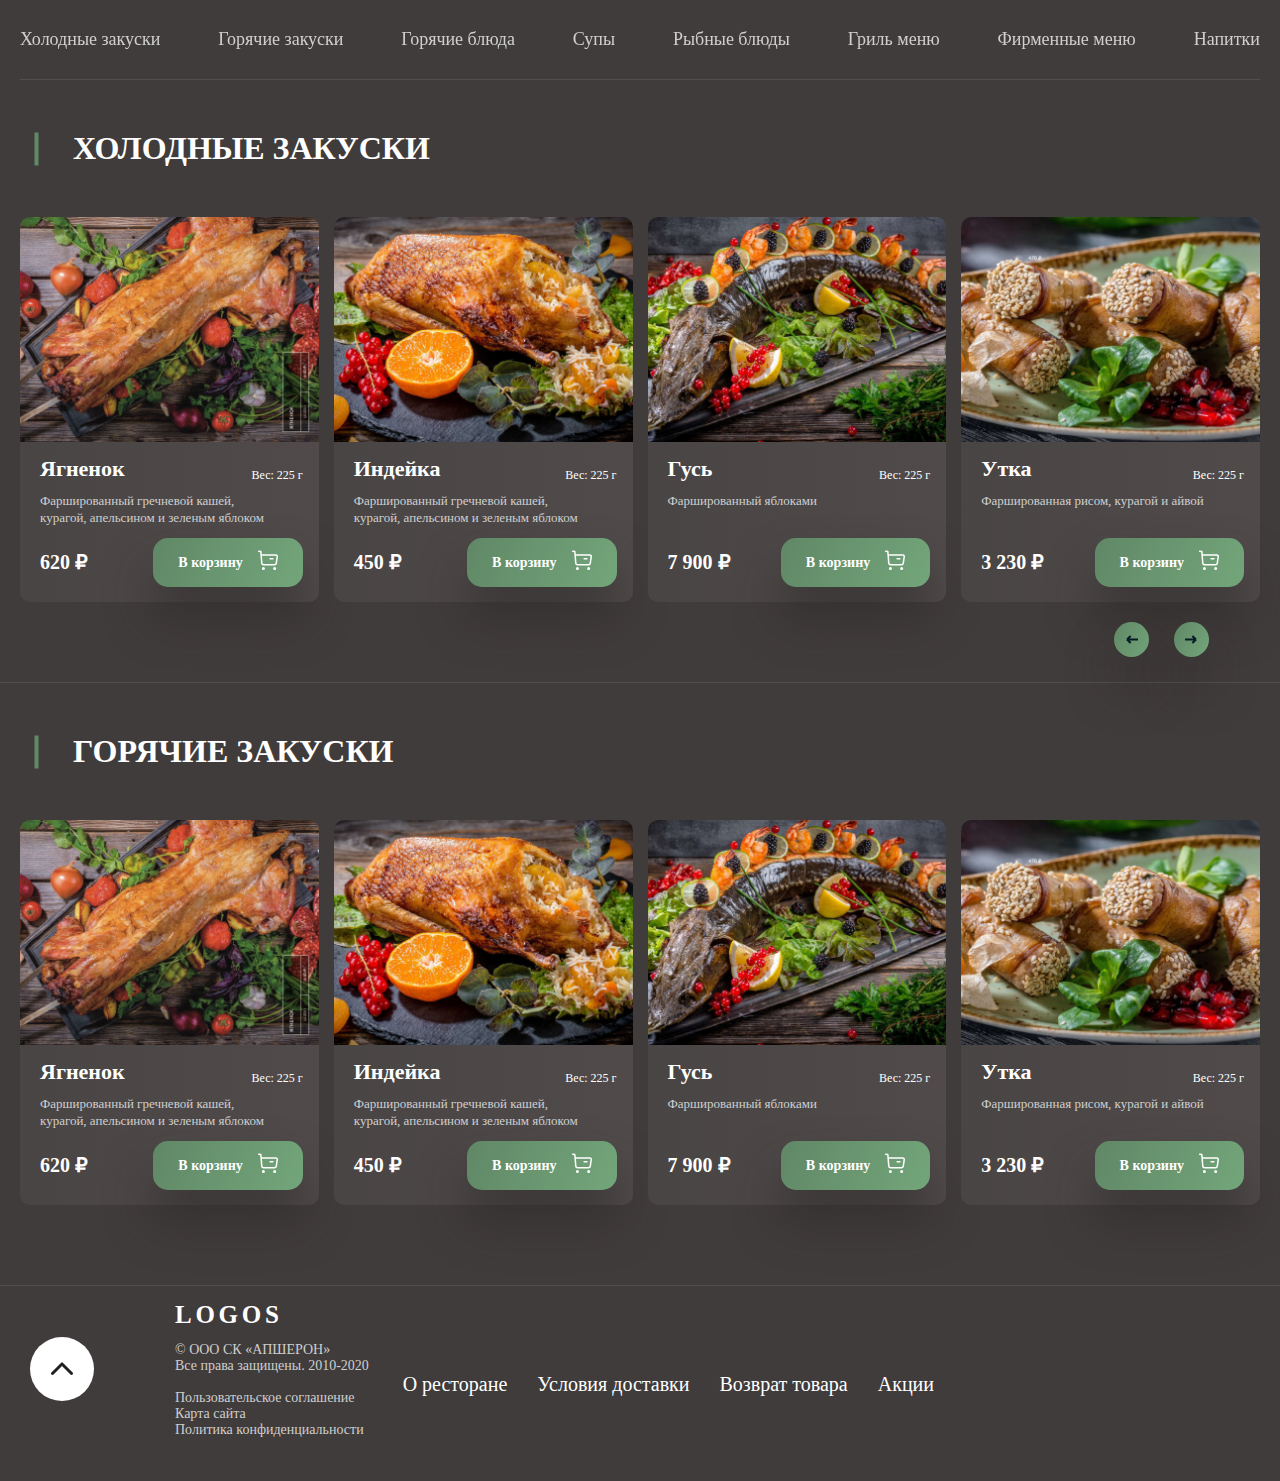
<file: pages/scroll/index.html>
<!doctype html>
<html lang="en">
<head>
    <meta charset="UTF-8">
    <meta name="viewport"
          content="width=device-width, user-scalable=no, initial-scale=1.0, maximum-scale=1.0, minimum-scale=1.0">
    <meta http-equiv="X-UA-Compatible" content="ie=edge">
    <title>O Ресторане</title>
    <link rel="icon" href="../../src/images/scroll_icon.png">
    <link href="https://unpkg.com/aos@2.3.1/dist/aos.css" rel="stylesheet">
    <link rel="stylesheet" href="styles/style.scss">
    <link rel="stylesheet" href="styles/style.css">

</head>
<body>
<header id="header" class="header">
<div class="container">
            <ul data-aos="fade-up" class="header__list">
                <li class="header__item"><a href="#">Холодные закуски</a></li>
                <li class="header__item"><a href="#">Горячие закуски</a></li>
                <li class="header__item"><a href="#">Горячие блюда</a></li>
                <li class="header__item"><a href="#">Супы</a></li>
                <li class="header__item"><a href="#">Рыбные блюды</a></li>
                <li class="header__item"><a href="">Гриль меню</a></li>
                <li class="header__item"><a href="#">Фирменные меню</a></li>
                <li class="header__item"><a id="acc" href="#">Напитки</a></li>
            </ul>
</div>
</header>
   <main class="main">
    <section  class="entree">
        <div class="container">
            <div class="entree__logo">
                <div class="entree__logo-subtitle"></div>
                <h2 class="entree__logo-title">ХОЛОДНЫЕ ЗАКУСКИ</h2>
            </div>
            <div class="entree__content">
                <div  class="entree__card">
                    <img class="entree__card-img" src="/src/images/entree1.png" alt="">
                    <div class="entree__card-info">
                        <h3 class="entree__card-info-logo">Ягненок</h3>
                        <div class="entree__card-info-text">Фаршированный гречневой кашей, <br>курагой, апельсином и зеленым яблоком</div>
                        <div class="entree__card-info-cost">620 ₽</div>
                        <button  class="entree__card-info-btn">
                            <span class="entree__card-info-btn-text">В корзину</span>
                            <span class="entree__card-info-btn-svg" >
                                <svg xmlns="http://www.w3.org/2000/svg" width="20" height="21" viewBox="0 0 20 21" fill="none">
  <path fill-rule="evenodd" clip-rule="evenodd" d="M5.42226 17.8203C5.84426 17.8203 6.18726 18.1633 6.18726 18.5853C6.18726 19.0073 5.84426 19.3493 5.42226 19.3493C5.00026 19.3493 4.65826 19.0073 4.65826 18.5853C4.65826 18.1633 5.00026 17.8203 5.42226 17.8203Z" stroke="white" stroke-width="1.5" stroke-linecap="round" stroke-linejoin="round"/>
  <path fill-rule="evenodd" clip-rule="evenodd" d="M16.6747 17.8203C17.0967 17.8203 17.4397 18.1633 17.4397 18.5853C17.4397 19.0073 17.0967 19.3493 16.6747 19.3493C16.2527 19.3493 15.9097 19.0073 15.9097 18.5853C15.9097 18.1633 16.2527 17.8203 16.6747 17.8203Z" stroke="white" stroke-width="1.5" stroke-linecap="round" stroke-linejoin="round"/>
  <path d="M0.749878 1.25L2.82988 1.61L3.79288 13.083C3.87088 14.018 4.65188 14.736 5.58988 14.736H16.5019C17.3979 14.736 18.1579 14.078 18.2869 13.19L19.2359 6.632C19.3529 5.823 18.7259 5.099 17.9089 5.099H3.16388" stroke="white" stroke-width="1.5" stroke-linecap="round" stroke-linejoin="round"/>
  <path d="M12.1254 8.79498H14.8984" stroke="white" stroke-width="1.5" stroke-linecap="round" stroke-linejoin="round"/>
</svg>
                            </span>
                        </button>
                        <div class="entree__card-info-weight">Вес: 225 г</div>


                    </div>
                </div>
                <div  class="entree__card">
                    <img class="entree__card-img" src="/src/images/entree2.png" alt="">
                    <div class="entree__card-info">
                        <h3 class="entree__card-info-logo">Индейка</h3>
                        <div class="entree__card-info-text">Фаршированный гречневой кашей, <br>
                            курагой, апельсином и зеленым яблоком</div>
                        <div class="entree__card-info-cost">450 ₽</div>
                        <button class="entree__card-info-btn">
                            <span class="entree__card-info-btn-text">В корзину</span>
                            <span class="entree__card-info-btn-svg" >
                                <svg xmlns="http://www.w3.org/2000/svg" width="20" height="21" viewBox="0 0 20 21" fill="none">
  <path fill-rule="evenodd" clip-rule="evenodd" d="M5.42226 17.8203C5.84426 17.8203 6.18726 18.1633 6.18726 18.5853C6.18726 19.0073 5.84426 19.3493 5.42226 19.3493C5.00026 19.3493 4.65826 19.0073 4.65826 18.5853C4.65826 18.1633 5.00026 17.8203 5.42226 17.8203Z" stroke="white" stroke-width="1.5" stroke-linecap="round" stroke-linejoin="round"/>
  <path fill-rule="evenodd" clip-rule="evenodd" d="M16.6747 17.8203C17.0967 17.8203 17.4397 18.1633 17.4397 18.5853C17.4397 19.0073 17.0967 19.3493 16.6747 19.3493C16.2527 19.3493 15.9097 19.0073 15.9097 18.5853C15.9097 18.1633 16.2527 17.8203 16.6747 17.8203Z" stroke="white" stroke-width="1.5" stroke-linecap="round" stroke-linejoin="round"/>
  <path d="M0.749878 1.25L2.82988 1.61L3.79288 13.083C3.87088 14.018 4.65188 14.736 5.58988 14.736H16.5019C17.3979 14.736 18.1579 14.078 18.2869 13.19L19.2359 6.632C19.3529 5.823 18.7259 5.099 17.9089 5.099H3.16388" stroke="white" stroke-width="1.5" stroke-linecap="round" stroke-linejoin="round"/>
  <path d="M12.1254 8.79498H14.8984" stroke="white" stroke-width="1.5" stroke-linecap="round" stroke-linejoin="round"/>
</svg>
                            </span>
                        </button>
                        <div class="entree__card-info-weight">Вес: 225 г</div>


                    </div>
                </div>
                <div  class="entree__card">
                    <img class="entree__card-img" src="/src/images/entree3.png" alt="">
                    <div class="entree__card-info">
                        <h3 class="entree__card-info-logo">Гусь</h3>
                        <div class="entree__card-info-text">Фаршированный яблоками </div>
                        <div class="entree__card-info-cost">7 900 ₽</div>
                        <button class="entree__card-info-btn">
                            <span class="entree__card-info-btn-text">В корзину</span>
                            <span class="entree__card-info-btn-svg" >
                                <svg xmlns="http://www.w3.org/2000/svg" width="20" height="21" viewBox="0 0 20 21" fill="none">
  <path fill-rule="evenodd" clip-rule="evenodd" d="M5.42226 17.8203C5.84426 17.8203 6.18726 18.1633 6.18726 18.5853C6.18726 19.0073 5.84426 19.3493 5.42226 19.3493C5.00026 19.3493 4.65826 19.0073 4.65826 18.5853C4.65826 18.1633 5.00026 17.8203 5.42226 17.8203Z" stroke="white" stroke-width="1.5" stroke-linecap="round" stroke-linejoin="round"/>
  <path fill-rule="evenodd" clip-rule="evenodd" d="M16.6747 17.8203C17.0967 17.8203 17.4397 18.1633 17.4397 18.5853C17.4397 19.0073 17.0967 19.3493 16.6747 19.3493C16.2527 19.3493 15.9097 19.0073 15.9097 18.5853C15.9097 18.1633 16.2527 17.8203 16.6747 17.8203Z" stroke="white" stroke-width="1.5" stroke-linecap="round" stroke-linejoin="round"/>
  <path d="M0.749878 1.25L2.82988 1.61L3.79288 13.083C3.87088 14.018 4.65188 14.736 5.58988 14.736H16.5019C17.3979 14.736 18.1579 14.078 18.2869 13.19L19.2359 6.632C19.3529 5.823 18.7259 5.099 17.9089 5.099H3.16388" stroke="white" stroke-width="1.5" stroke-linecap="round" stroke-linejoin="round"/>
  <path d="M12.1254 8.79498H14.8984" stroke="white" stroke-width="1.5" stroke-linecap="round" stroke-linejoin="round"/>
</svg>
                            </span>
                        </button>
                        <div class="entree__card-info-weight">Вес: 225 г</div>


                    </div>
                </div>
                <div  class="entree__card">
                    <img class="entree__card-img" src="/src/images/entree4.png" alt="">
                    <div class="entree__card-info">
                        <h3 class="entree__card-info-logo">Утка</h3>
                        <div class="entree__card-info-text">Фаршированная рисом, курагой и айвой</div>
                        <div class="entree__card-info-cost">3 230 ₽</div>
                        <button class="entree__card-info-btn">
                            <span class="entree__card-info-btn-text">В корзину</span>
                            <span class="entree__card-info-btn-svg" >
                                <svg xmlns="http://www.w3.org/2000/svg" width="20" height="21" viewBox="0 0 20 21" fill="none">
  <path fill-rule="evenodd" clip-rule="evenodd" d="M5.42226 17.8203C5.84426 17.8203 6.18726 18.1633 6.18726 18.5853C6.18726 19.0073 5.84426 19.3493 5.42226 19.3493C5.00026 19.3493 4.65826 19.0073 4.65826 18.5853C4.65826 18.1633 5.00026 17.8203 5.42226 17.8203Z" stroke="white" stroke-width="1.5" stroke-linecap="round" stroke-linejoin="round"/>
  <path fill-rule="evenodd" clip-rule="evenodd" d="M16.6747 17.8203C17.0967 17.8203 17.4397 18.1633 17.4397 18.5853C17.4397 19.0073 17.0967 19.3493 16.6747 19.3493C16.2527 19.3493 15.9097 19.0073 15.9097 18.5853C15.9097 18.1633 16.2527 17.8203 16.6747 17.8203Z" stroke="white" stroke-width="1.5" stroke-linecap="round" stroke-linejoin="round"/>
  <path d="M0.749878 1.25L2.82988 1.61L3.79288 13.083C3.87088 14.018 4.65188 14.736 5.58988 14.736H16.5019C17.3979 14.736 18.1579 14.078 18.2869 13.19L19.2359 6.632C19.3529 5.823 18.7259 5.099 17.9089 5.099H3.16388" stroke="white" stroke-width="1.5" stroke-linecap="round" stroke-linejoin="round"/>
  <path d="M12.1254 8.79498H14.8984" stroke="white" stroke-width="1.5" stroke-linecap="round" stroke-linejoin="round"/>
</svg>
                            </span>
                        </button>
                        <div class="entree__card-info-weight">Вес: 225 г</div>


                    </div>
                </div>
            </div>
            <div class="entree__arrow">
                <div class="entree__arrow-svg one">
                    <svg xmlns="http://www.w3.org/2000/svg" width="13" height="9" viewBox="0 0 13 9" fill="none">
                        <path d="M13 4.5L2 4.5M2 4.5L5.66667 8M2 4.5L5.66667 1" stroke="#061B28" stroke-width="2"/>
                    </svg>

                </div>
                <div class="entree__arrow-svg two">
                    <svg xmlns="http://www.w3.org/2000/svg" width="13" height="9" viewBox="0 0 13 9" fill="none">
                        <path d="M0 4.5H11M11 4.5L7.33333 1M11 4.5L7.33333 8" stroke="#061B28" stroke-width="2"/>
                    </svg>
                </div>
            </div>
        </div>
    </section>
    <section class="entree">
        <div class="container">
            <div class="entree__logo">
                <div class="entree__logo-subtitle"></div>
                <h2 class="entree__logo-title">ГОРЯЧИЕ ЗАКУСКИ</h2>
            </div>
            <div class="entree__content">
                <div  class="entree__card">
                    <img class="entree__card-img" src="/src/images/entree1.png" alt="">
                    <div class="entree__card-info">
                        <h3 class="entree__card-info-logo">Ягненок</h3>
                        <div class="entree__card-info-text">Фаршированный гречневой кашей, <br>курагой, апельсином и зеленым яблоком</div>
                        <div class="entree__card-info-cost">620 ₽</div>
                        <button class="entree__card-info-btn">
                            <span class="entree__card-info-btn-text">В корзину</span>
                            <span class="entree__card-info-btn-svg" >
                                <svg xmlns="http://www.w3.org/2000/svg" width="20" height="21" viewBox="0 0 20 21" fill="none">
  <path fill-rule="evenodd" clip-rule="evenodd" d="M5.42226 17.8203C5.84426 17.8203 6.18726 18.1633 6.18726 18.5853C6.18726 19.0073 5.84426 19.3493 5.42226 19.3493C5.00026 19.3493 4.65826 19.0073 4.65826 18.5853C4.65826 18.1633 5.00026 17.8203 5.42226 17.8203Z" stroke="white" stroke-width="1.5" stroke-linecap="round" stroke-linejoin="round"/>
  <path fill-rule="evenodd" clip-rule="evenodd" d="M16.6747 17.8203C17.0967 17.8203 17.4397 18.1633 17.4397 18.5853C17.4397 19.0073 17.0967 19.3493 16.6747 19.3493C16.2527 19.3493 15.9097 19.0073 15.9097 18.5853C15.9097 18.1633 16.2527 17.8203 16.6747 17.8203Z" stroke="white" stroke-width="1.5" stroke-linecap="round" stroke-linejoin="round"/>
  <path d="M0.749878 1.25L2.82988 1.61L3.79288 13.083C3.87088 14.018 4.65188 14.736 5.58988 14.736H16.5019C17.3979 14.736 18.1579 14.078 18.2869 13.19L19.2359 6.632C19.3529 5.823 18.7259 5.099 17.9089 5.099H3.16388" stroke="white" stroke-width="1.5" stroke-linecap="round" stroke-linejoin="round"/>
  <path d="M12.1254 8.79498H14.8984" stroke="white" stroke-width="1.5" stroke-linecap="round" stroke-linejoin="round"/>
</svg>
                            </span>
                        </button>
                        <div class="entree__card-info-weight">Вес: 225 г</div>


                    </div>
                </div>
                <div  class="entree__card">
                    <img class="entree__card-img" src="/src/images/entree2.png" alt="">
                    <div class="entree__card-info">
                        <h3 class="entree__card-info-logo">Индейка</h3>
                        <div class="entree__card-info-text">Фаршированный гречневой кашей, <br>
                            курагой, апельсином и зеленым яблоком</div>
                        <div class="entree__card-info-cost">450 ₽</div>
                        <button class="entree__card-info-btn">
                            <span class="entree__card-info-btn-text">В корзину</span>
                            <span class="entree__card-info-btn-svg" >
                                <svg xmlns="http://www.w3.org/2000/svg" width="20" height="21" viewBox="0 0 20 21" fill="none">
  <path fill-rule="evenodd" clip-rule="evenodd" d="M5.42226 17.8203C5.84426 17.8203 6.18726 18.1633 6.18726 18.5853C6.18726 19.0073 5.84426 19.3493 5.42226 19.3493C5.00026 19.3493 4.65826 19.0073 4.65826 18.5853C4.65826 18.1633 5.00026 17.8203 5.42226 17.8203Z" stroke="white" stroke-width="1.5" stroke-linecap="round" stroke-linejoin="round"/>
  <path fill-rule="evenodd" clip-rule="evenodd" d="M16.6747 17.8203C17.0967 17.8203 17.4397 18.1633 17.4397 18.5853C17.4397 19.0073 17.0967 19.3493 16.6747 19.3493C16.2527 19.3493 15.9097 19.0073 15.9097 18.5853C15.9097 18.1633 16.2527 17.8203 16.6747 17.8203Z" stroke="white" stroke-width="1.5" stroke-linecap="round" stroke-linejoin="round"/>
  <path d="M0.749878 1.25L2.82988 1.61L3.79288 13.083C3.87088 14.018 4.65188 14.736 5.58988 14.736H16.5019C17.3979 14.736 18.1579 14.078 18.2869 13.19L19.2359 6.632C19.3529 5.823 18.7259 5.099 17.9089 5.099H3.16388" stroke="white" stroke-width="1.5" stroke-linecap="round" stroke-linejoin="round"/>
  <path d="M12.1254 8.79498H14.8984" stroke="white" stroke-width="1.5" stroke-linecap="round" stroke-linejoin="round"/>
</svg>
                            </span>
                        </button>
                        <div class="entree__card-info-weight">Вес: 225 г</div>


                    </div>
                </div>
                <div  class="entree__card">
                    <img class="entree__card-img" src="/src/images/entree3.png" alt="">
                    <div class="entree__card-info">
                        <h3 class="entree__card-info-logo">Гусь</h3>
                        <div class="entree__card-info-text">Фаршированный яблоками </div>
                        <div class="entree__card-info-cost">7 900 ₽</div>
                        <button class="entree__card-info-btn">
                            <span class="entree__card-info-btn-text">В корзину</span>
                            <span class="entree__card-info-btn-svg" >
                                <svg xmlns="http://www.w3.org/2000/svg" width="20" height="21" viewBox="0 0 20 21" fill="none">
  <path fill-rule="evenodd" clip-rule="evenodd" d="M5.42226 17.8203C5.84426 17.8203 6.18726 18.1633 6.18726 18.5853C6.18726 19.0073 5.84426 19.3493 5.42226 19.3493C5.00026 19.3493 4.65826 19.0073 4.65826 18.5853C4.65826 18.1633 5.00026 17.8203 5.42226 17.8203Z" stroke="white" stroke-width="1.5" stroke-linecap="round" stroke-linejoin="round"/>
  <path fill-rule="evenodd" clip-rule="evenodd" d="M16.6747 17.8203C17.0967 17.8203 17.4397 18.1633 17.4397 18.5853C17.4397 19.0073 17.0967 19.3493 16.6747 19.3493C16.2527 19.3493 15.9097 19.0073 15.9097 18.5853C15.9097 18.1633 16.2527 17.8203 16.6747 17.8203Z" stroke="white" stroke-width="1.5" stroke-linecap="round" stroke-linejoin="round"/>
  <path d="M0.749878 1.25L2.82988 1.61L3.79288 13.083C3.87088 14.018 4.65188 14.736 5.58988 14.736H16.5019C17.3979 14.736 18.1579 14.078 18.2869 13.19L19.2359 6.632C19.3529 5.823 18.7259 5.099 17.9089 5.099H3.16388" stroke="white" stroke-width="1.5" stroke-linecap="round" stroke-linejoin="round"/>
  <path d="M12.1254 8.79498H14.8984" stroke="white" stroke-width="1.5" stroke-linecap="round" stroke-linejoin="round"/>
</svg>
                            </span>
                        </button>
                        <div class="entree__card-info-weight">Вес: 225 г</div>


                    </div>
                </div>
                <div  class="entree__card">
                    <img class="entree__card-img" src="/src/images/entree4.png" alt="">
                    <div class="entree__card-info">
                        <h3 class="entree__card-info-logo">Утка</h3>
                        <div class="entree__card-info-text">Фаршированная рисом, курагой и айвой</div>
                        <div class="entree__card-info-cost">3 230 ₽</div>
                        <button class="entree__card-info-btn">
                            <span class="entree__card-info-btn-text">В корзину</span>
                            <span class="entree__card-info-btn-svg" >
                                <svg xmlns="http://www.w3.org/2000/svg" width="20" height="21" viewBox="0 0 20 21" fill="none">
  <path fill-rule="evenodd" clip-rule="evenodd" d="M5.42226 17.8203C5.84426 17.8203 6.18726 18.1633 6.18726 18.5853C6.18726 19.0073 5.84426 19.3493 5.42226 19.3493C5.00026 19.3493 4.65826 19.0073 4.65826 18.5853C4.65826 18.1633 5.00026 17.8203 5.42226 17.8203Z" stroke="white" stroke-width="1.5" stroke-linecap="round" stroke-linejoin="round"/>
  <path fill-rule="evenodd" clip-rule="evenodd" d="M16.6747 17.8203C17.0967 17.8203 17.4397 18.1633 17.4397 18.5853C17.4397 19.0073 17.0967 19.3493 16.6747 19.3493C16.2527 19.3493 15.9097 19.0073 15.9097 18.5853C15.9097 18.1633 16.2527 17.8203 16.6747 17.8203Z" stroke="white" stroke-width="1.5" stroke-linecap="round" stroke-linejoin="round"/>
  <path d="M0.749878 1.25L2.82988 1.61L3.79288 13.083C3.87088 14.018 4.65188 14.736 5.58988 14.736H16.5019C17.3979 14.736 18.1579 14.078 18.2869 13.19L19.2359 6.632C19.3529 5.823 18.7259 5.099 17.9089 5.099H3.16388" stroke="white" stroke-width="1.5" stroke-linecap="round" stroke-linejoin="round"/>
  <path d="M12.1254 8.79498H14.8984" stroke="white" stroke-width="1.5" stroke-linecap="round" stroke-linejoin="round"/>
</svg>
                            </span>
                        </button>
                        <div class="entree__card-info-weight">Вес: 225 г</div>


                    </div>
                </div>
            </div>
        </div>
    </section>


</main>
<footer  class="footer">
    <div class="container">
        <div class="footer__content">
            <div class="footer__info">
                <a href="#header">
                    <div class="footer__info-arrow"> <svg xmlns="http://www.w3.org/2000/svg" width="24" height="14" viewBox="0 0 24 14" fill="none">
                        <path d="M13.0607 0.939577C12.4749 0.353795 11.5252 0.353801 10.9394 0.939592L1.3935 10.4856C0.807718 11.0714 0.807724 12.0211 1.39351 12.6069C1.9793 13.1927 2.92905 13.1927 3.51483 12.6069L12.0001 4.12156L20.4854 12.6068C21.0712 13.1926 22.0209 13.1926 22.6067 12.6068C23.1925 12.021 23.1925 11.0712 22.6067 10.4855L13.0607 0.939577ZM13.5001 4.0001L13.5 2.00023L10.5 2.00025L10.5001 4.00012L13.5001 4.0001Z" fill="#222021"/>
                    </svg>
                    </div>
                </a>
                <div class="footer__info-text">
                    <div class="footer__info-title">LOGOS</div>
                    <p>© ООО СК «АПШЕРОН» <br>
                        Все права защищены. 2010-2020</p>
                    <br>
                    <p>Пользовательское соглашение <br>
                        Карта сайта <br>
                        Политика конфиденциальности</p>
                </div>
                <ul class="footer__info-list">
                    <li class="footer__list-item"><a  href="../pages/hot/index.html">О ресторане</a></li>
                    <li class="footer__list-item"><a href="">Условия доставки</a></li>
                    <li class="footer__list-item"><a href=""> Возврат товара</a></li>
                    <li class="footer__list-item"><a href=""> Акции</a></li>

                </ul>
            </div>
        </div>
    </div>
</footer>
<div class="overlay">
    <div class="popup">
        <div class="popup__close">x</div>
    </div>
</div>



<script src="https://unpkg.com/aos@2.3.1/dist/aos.js"></script>
<script src="../../src/js/jquery-3.7.1.min.js"></script>
<script> AOS.init();</script>
</body>
</html>
</body>
</html>
</file>
<file: pages/scroll/styles/style.css>
.footer__info-arrow, .entree__arrow-svg {
  display: -webkit-box;
  display: -ms-flexbox;
  display: flex;
  -webkit-box-align: center;
      -ms-flex-align: center;
          align-items: center;
  -webkit-box-pack: center;
      -ms-flex-pack: center;
          justify-content: center;
}

.entree__arrow-svg, .entree__card-info-btn {
  background: linear-gradient(115deg, #618967 5.11%, #72A479 94%);
  -webkit-box-shadow: 0 30px 45px 0 rgba(43, 40, 40, 0.6);
          box-shadow: 0 30px 45px 0 rgba(43, 40, 40, 0.6);
}

* {
  padding: 0;
  margin: 0;
  -webkit-box-sizing: border-box;
          box-sizing: border-box;
}

body {
  background: #403C3B;
}

img {
  width: 100%;
  -o-object-fit: cover;
     object-fit: cover;
}

ul, ol {
  list-style: none;
}

a {
  color: inherit;
  text-decoration: none;
}

button {
  border: none;
  cursor: pointer;
}

input, textarea {
  width: 100%;
  font-family: inherit;
}

.container {
  max-width: 1312px;
  padding: 0 20px;
  margin: 0 auto;
}

.header__list {
  height: 80px;
  display: -webkit-box;
  display: -ms-flexbox;
  display: flex;
  -webkit-box-pack: justify;
      -ms-flex-pack: justify;
          justify-content: space-between;
  -webkit-box-align: center;
      -ms-flex-align: center;
          align-items: center;
  color: #CFCFCF;
  font-family: Gilroy;
  font-size: 18px;
  border-bottom: 1px solid rgba(255, 255, 255, 0.1);
}

.entree {
  position: relative;
  padding: 50px 0 80px;
  border-bottom: 1px solid rgba(255, 255, 255, 0.1);
}
.entree__logo {
  display: -webkit-box;
  display: -ms-flexbox;
  display: flex;
  -webkit-box-align: center;
      -ms-flex-align: center;
          align-items: center;
  gap: 20px;
  margin-bottom: 50px;
}
.entree__logo-subtitle {
  width: 33px;
  height: 4px;
  -webkit-transform: rotate(90deg);
          transform: rotate(90deg);
  -ms-flex-negative: 0;
      flex-shrink: 0;
  background: #618967;
}
.entree__logo-title {
  color: #FFF;
  font-family: Gilroy;
  font-size: 32px;
  font-style: normal;
  font-weight: 700;
  line-height: normal;
  text-transform: uppercase;
}
.entree__content {
  display: -webkit-box;
  display: -ms-flexbox;
  display: flex;
  gap: 15px;
}
.entree__card {
  height: 385px;
  position: relative;
  width: calc((100% - 45px) / 3);
  border-radius: 10px;
  background: -webkit-gradient(linear, left top, right top, from(#494544), to(#504B4A));
  background: linear-gradient(90deg, #494544 0%, #504B4A 100%);
}
.entree__card-img {
  height: 225px;
  -ms-flex-negative: 0;
      flex-shrink: 0;
  border-radius: 10px 10px 0 0;
}
.entree__card-info {
  height: 50%;
}
.entree__card-info-logo {
  color: #FFF;
  font-family: Gilroy;
  font-size: 22px;
  font-style: normal;
  font-weight: 700;
  line-height: normal;
  padding: 10px 20px;
}
.entree__card-info-text {
  color: #CFCFCF;
  font-family: Gilroy;
  font-size: 13px;
  font-style: normal;
  font-weight: 400;
  line-height: 17px;
  padding: 0 20px;
}
.entree__card-info-btn {
  padding: 12px 25px;
  color: #FFF;
  font-family: Gilroy;
  font-size: 14px;
  font-style: normal;
  font-weight: 600;
  line-height: normal;
  display: -webkit-box;
  display: -ms-flexbox;
  display: flex;
  -webkit-box-align: center;
      -ms-flex-align: center;
          align-items: center;
  border-radius: 15px;
  gap: 15px;
  position: absolute;
  right: 16px;
  bottom: 15px;
}
.entree__card-info-weight {
  color: #FFF;
  font-family: Gilroy;
  font-size: 12px;
  font-style: normal;
  font-weight: 400;
  line-height: normal;
  position: absolute;
  right: 16px;
  bottom: 119px;
}
.entree__card-info-cost {
  color: #FFF;
  font-family: Gilroy;
  font-size: 20px;
  font-style: normal;
  font-weight: 600;
  line-height: normal;
  position: absolute;
  left: 20px;
  bottom: 28px;
}
.entree__card-info-cost:hover {
  color: #79B282;
  -webkit-transition: 0.8s;
  transition: 0.8s;
}
.entree__arrow {
  -webkit-column-gap: 25px;
     -moz-column-gap: 25px;
          column-gap: 25px;
  display: -webkit-box;
  display: -ms-flexbox;
  display: flex;
  -webkit-box-align: center;
      -ms-flex-align: center;
          align-items: center;
  position: absolute;
  left: 87%;
  bottom: 25px;
}
.entree__arrow-svg {
  width: 35px;
  height: 35px;
  border-radius: 50%;
}

.footer__info {
  width: 100%;
  height: 195px;
  -ms-flex-negative: 0;
      flex-shrink: 0;
  display: -webkit-box;
  display: -ms-flexbox;
  display: flex;
  -webkit-box-orient: horizontal;
  -webkit-box-direction: normal;
      -ms-flex-direction: row;
          flex-direction: row;
  position: relative;
}
.footer__info-arrow {
  width: 64px;
  height: 64px;
  background: white;
  border-radius: 50%;
  position: absolute;
  left: 10px;
  top: 51px;
}
.footer__info-text {
  position: absolute;
  left: 155px;
  top: 16px;
  color: #CFCFCF;
  gap: 7px;
  font-family: Gilroy;
  font-size: 14px;
  font-style: normal;
  font-weight: 500;
  line-height: normal;
}
.footer__info-title {
  color: #FFF;
  margin-bottom: 15px;
  font-family: Gilroy;
  font-size: 25px;
  font-style: normal;
  font-weight: 700;
  line-height: 25px; /* 100% */
  letter-spacing: 3.75px;
}
.footer__info-list {
  display: -webkit-box;
  display: -ms-flexbox;
  display: flex;
  -webkit-box-align: center;
      -ms-flex-align: center;
          align-items: center;
  -webkit-box-orient: horizontal;
  -webkit-box-direction: normal;
      -ms-flex-direction: row;
          flex-direction: row;
  -webkit-column-gap: 30px;
     -moz-column-gap: 30px;
          column-gap: 30px;
  position: absolute;
  right: 326px;
  bottom: 85px;
  color: #FFF;
  font-family: Gilroy;
  font-size: 20px;
  font-style: normal;
  font-weight: 500;
  line-height: normal;
}

.overlay {
  display: none;
  position: fixed;
  height: 100vh;
  width: 100%;
  top: 0;
  left: 0;
  background: rgba(0, 0, 0, 0.6);
  z-index: 5;
}

.popup {
  position: absolute;
  top: 50%;
  left: 50%;
  -webkit-transform: translate(-50%, -50%);
          transform: translate(-50%, -50%);
  height: 500px;
  width: 400px;
  background: whitesmoke;
}
.popup__close {
  position: absolute;
  top: 30px;
  right: 30px;
  cursor: pointer;
  font-size: 40px;
}
</file>
